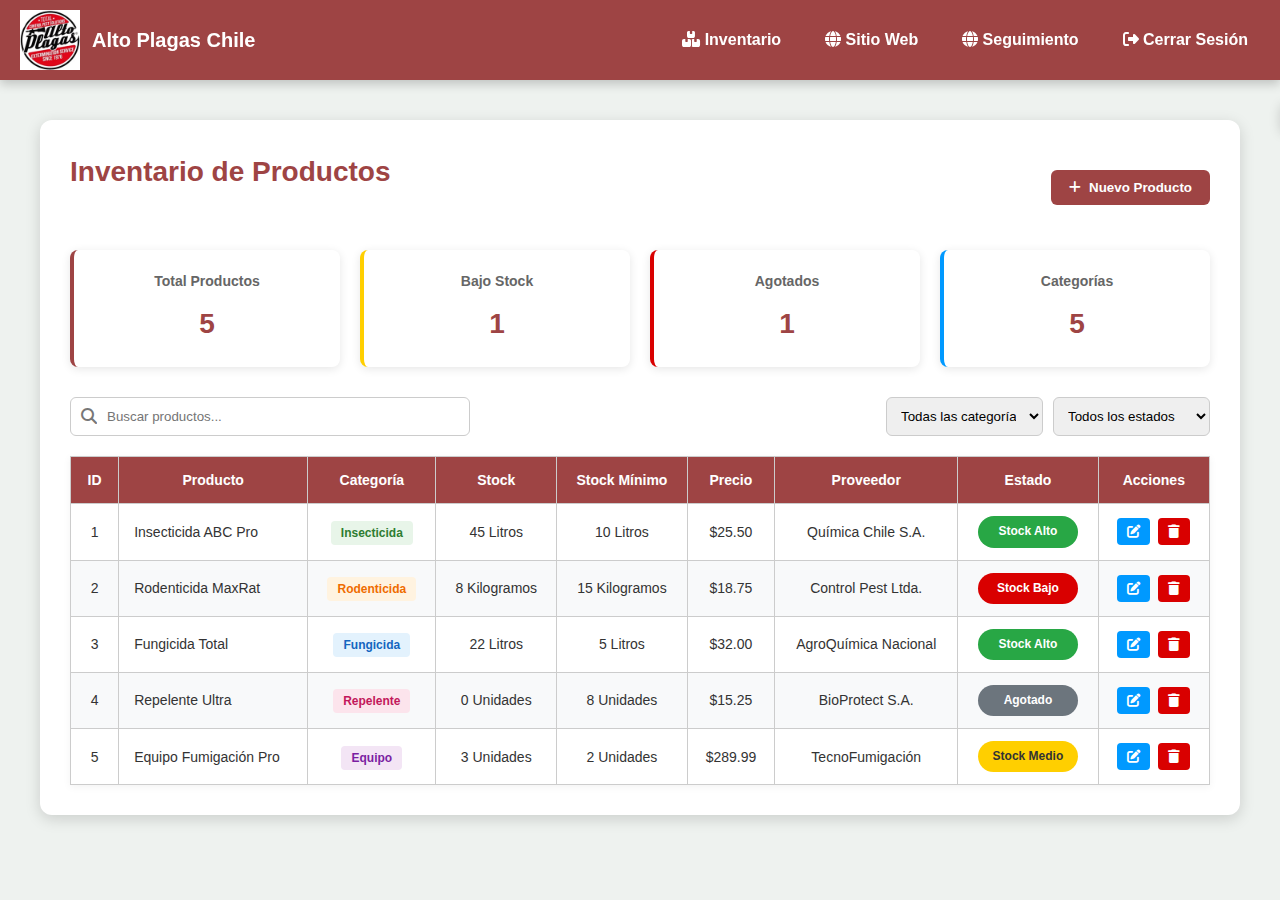
<file: inventario.html>
<!DOCTYPE html>
<html lang="es">
<head>
    <meta charset="UTF-8">
    <meta name="viewport" content="width=device-width, initial-scale=1.0">
    <title>Inventario de Productos - Alto Plagas Chile</title>
    <link rel="icon" type="image/x-icon" href="img/favicon.ico">
    <link rel="stylesheet" href="https://cdnjs.cloudflare.com/ajax/libs/font-awesome/6.4.0/css/all.min.css">
    <style>
        :root {
            --primary-color: #9e4444;
            --primary-dark: #145620;
            --secondary-color: #eef2ef;
            --accent-color: #ffcf00;
            --danger-color: #d90000;
            --warning-color: #ffcf00;
            --info-color: #0099ff;
            --success-color: #28a745;
            --text-color: #333;
            --light-color: #fff;
            --border-color: #ccc;
            --shadow: 0 4px 15px rgba(0,0,0,.15);
        }

        * {
            box-sizing: border-box;
            margin: 0;
            padding: 0;
        }

        body { 
            background: var(--secondary-color); 
            margin: 0; 
            font-family: 'Segoe UI', Tahoma, Geneva, Verdana, sans-serif;
            color: var(--text-color);
            line-height: 1.6;
        }

        /* NAVBAR */
        header {
            background: var(--primary-color);
            color: var(--light-color);
            padding: 10px 20px;
            display: flex;
            justify-content: space-between;
            align-items: center;
            box-shadow: 0 4px 10px rgba(0,0,0,.2);
            position: fixed;
            top: 0; 
            width: 100%;
            z-index: 1000;
        }
        
        .logo {
            display: flex;
            align-items: center;
        }
        
        .logo-img {
            height: 60px;
            margin-right: 12px;
        }
        
        .nav-menu ul {
            list-style: none;
            display: flex;
            gap: 20px;
        }
        
        .nav-menu ul li a {
            text-decoration: none;
            color: var(--light-color);
            font-weight: 600;
            padding: 8px 12px;
            border-radius: 4px;
            transition: background 0.3s;
        }
        
        .nav-menu ul li a:hover {
            background: rgba(255, 255, 255, 0.1);
        }

        /* CONTENIDO */
        .dashboard-container {
            max-width: 1200px; 
            margin: 120px auto 40px; 
            padding: 30px;
            background: var(--light-color); 
            border-radius: 12px;
            box-shadow: var(--shadow);
        }
        
        h2 { 
            color: var(--primary-color); 
            text-align: center; 
            margin-bottom: 30px;
            font-size: 28px;
        }

        .page-header {
            display: flex;
            justify-content: space-between;
            align-items: center;
            margin-bottom: 25px;
            flex-wrap: wrap;
            gap: 15px;
        }

        .controls {
            display: flex;
            justify-content: space-between;
            margin-bottom: 20px;
            flex-wrap: wrap;
            gap: 15px;
        }

        .search-box {
            display: flex;
            align-items: center;
            background: var(--light-color);
            border: 1px solid var(--border-color);
            border-radius: 6px;
            padding: 0 10px;
            flex-grow: 1;
            max-width: 400px;
        }

        .search-box i {
            color: #777;
        }

        .search-box input {
            border: none;
            padding: 10px;
            width: 100%;
            outline: none;
        }

        .filter-box {
            display: flex;
            gap: 10px;
            align-items: center;
        }

        .filter-box select {
            padding: 10px;
            border-radius: 6px;
            border: 1px solid var(--border-color);
        }

        .btn {
            padding: 10px 18px;
            border-radius: 6px; 
            border: none; 
            cursor: pointer;
            font-weight: 600;
            transition: all 0.3s;
            display: inline-flex;
            align-items: center;
            gap: 8px;
        }
        
        .btn-primary {
            background: var(--primary-color); 
            color: var(--light-color);
        }
        
        .btn-primary:hover { 
            background: var(--primary-dark); 
            transform: translateY(-2px);
        }

        .btn-secondary {
            background: #6c757d;
            color: var(--light-color);
        }

        .btn-secondary:hover {
            background: #5a6268;
        }

        .btn-danger {
            background: var(--danger-color);
            color: var(--light-color);
        }

        .btn-danger:hover {
            background: #b30000;
        }

        .btn-warning {
            background: var(--warning-color);
            color: #333;
        }

        .btn-warning:hover {
            background: #e6b800;
        }

        table { 
            width: 100%; 
            border-collapse: collapse; 
            margin-top: 20px;
            box-shadow: 0 2px 8px rgba(0,0,0,0.05);
        }
        
        th, td {
            border: 1px solid var(--border-color); 
            padding: 12px 15px;
            text-align: center; 
            font-size: 14px;
        }
        
        th { 
            background: var(--primary-color); 
            color: var(--light-color);
            font-weight: 600;
            position: sticky;
            top: 0;
        }
        
        tr:nth-child(even) {
            background-color: #f8f9fa;
        }
        
        tr:hover {
            background-color: #e9ecef;
        }

        .estado { 
            padding: 6px 12px; 
            border-radius: 20px; 
            font-weight: bold;
            font-size: 12px;
            display: inline-block;
            min-width: 100px;
        }
        
        .stock-alto { 
            background: var(--success-color); 
            color: var(--light-color);
        }
        
        .stock-medio { 
            background: var(--warning-color); 
            color: #333; 
        }
        
        .stock-bajo { 
            background: var(--danger-color); 
            color: var(--light-color); 
        }
        
        .agotado { 
            background: #6c757d; 
            color: var(--light-color); 
        }

        .categoria {
            padding: 5px 10px;
            border-radius: 4px;
            font-size: 12px;
            font-weight: 600;
        }

        .insecticida { background: #e8f5e9; color: #2e7d32; }
        .rodenticida { background: #fff3e0; color: #ef6c00; }
        .fungicida { background: #e3f2fd; color: #1565c0; }
        .repelente { background: #fce4ec; color: #c2185b; }
        .equipo { background: #f3e5f5; color: #7b1fa2; }

        .actions {
            display: flex;
            justify-content: center;
            gap: 8px;
        }

        .btn-icon {
            padding: 6px 10px;
            border-radius: 4px;
            border: none;
            cursor: pointer;
            color: var(--light-color);
            transition: all 0.2s;
        }

        .btn-icon:hover {
            transform: scale(1.1);
        }

        .edit { 
            background: var(--info-color); 
        }
        
        .delete { 
            background: var(--danger-color); 
        }

        /* TARJETAS DE RESUMEN */
        .summary-cards {
            display: grid;
            grid-template-columns: repeat(auto-fit, minmax(200px, 1fr));
            gap: 20px;
            margin-bottom: 30px;
        }

        .card {
            background: var(--light-color);
            border-radius: 8px;
            padding: 20px;
            box-shadow: 0 2px 10px rgba(0,0,0,0.1);
            text-align: center;
            border-left: 4px solid var(--primary-color);
        }

        .card h3 {
            font-size: 14px;
            color: #666;
            margin-bottom: 10px;
        }

        .card .value {
            font-size: 28px;
            font-weight: bold;
            color: var(--primary-color);
        }

        .card.total { border-left-color: var(--primary-color); }
        .card.bajo-stock { border-left-color: var(--warning-color); }
        .card.agotados { border-left-color: var(--danger-color); }
        .card.categorias { border-left-color: var(--info-color); }

        /* MODAL */
        .modal {
            display: none; 
            position: fixed; 
            top: 0; 
            left: 0;
            width: 100%; 
            height: 100%; 
            background: rgba(0,0,0,.6);
            justify-content: center; 
            align-items: center;
            z-index: 2000;
        }
        
        .modal-content {
            background: var(--light-color); 
            padding: 30px; 
            width: 90%;
            max-width: 600px;
            border-radius: 10px; 
            box-shadow: 0 4px 20px rgba(0,0,0,.3);
            animation: show .3s;
            position: relative;
            max-height: 90vh;
            overflow-y: auto;
        }
        
        @keyframes show { 
            from { 
                transform: translateY(-50px); 
                opacity: 0; 
            } 
        }
        
        .modal-header {
            display: flex;
            justify-content: space-between;
            align-items: center;
            margin-bottom: 20px;
            padding-bottom: 15px;
            border-bottom: 1px solid var(--border-color);
        }
        
        .modal-title {
            color: var(--primary-color);
            font-size: 22px;
            margin: 0;
        }
        
        .close-btn {
            background: none;
            border: none;
            font-size: 24px;
            cursor: pointer;
            color: #777;
            transition: color 0.3s;
        }
        
        .close-btn:hover {
            color: var(--danger-color);
        }
        
        .form-group {
            margin-bottom: 15px;
        }
        
        .form-group label {
            display: block;
            margin-bottom: 5px;
            font-weight: 600;
            color: #555;
        }
        
        input, select, textarea {
            width: 100%; 
            padding: 10px; 
            border-radius: 5px;
            border: 1px solid var(--border-color); 
            font-family: inherit;
            transition: border-color 0.3s;
        }
        
        input:focus, select:focus, textarea:focus {
            border-color: var(--primary-color);
            outline: none;
        }
        
        textarea {
            min-height: 80px;
            resize: vertical;
        }
        
        .form-row {
            display: flex;
            gap: 15px;
        }
        
        .form-row .form-group {
            flex: 1;
        }
        
        .form-actions {
            display: flex;
            justify-content: flex-end;
            gap: 10px;
            margin-top: 20px;
        }

        /* RESPONSIVE */
        @media (max-width: 768px) {
            header {
                flex-direction: column;
                padding: 10px;
            }
            
            .logo {
                margin-bottom: 10px;
            }
            
            .nav-menu ul {
                gap: 10px;
            }
            
            .dashboard-container {
                margin: 150px 15px 20px;
                padding: 20px;
            }
            
            .page-header, .controls {
                flex-direction: column;
            }
            
            .search-box, .filter-box {
                max-width: 100%;
                width: 100%;
            }
            
            .filter-box {
                flex-wrap: wrap;
            }
            
            table {
                display: block;
                overflow-x: auto;
            }
            
            th, td {
                padding: 8px 10px;
            }
            
            .form-row {
                flex-direction: column;
                gap: 0;
            }
        }

        /* NOTIFICACIONES */
        .notification {
            position: fixed;
            top: 100px;
            right: 20px;
            padding: 15px 20px;
            border-radius: 6px;
            color: var(--light-color);
            font-weight: 600;
            z-index: 3000;
            box-shadow: 0 4px 12px rgba(0,0,0,0.15);
            transform: translateX(150%);
            transition: transform 0.3s;
        }
        
        .notification.show {
            transform: translateX(0);
        }
        
        .notification.success {
            background: var(--success-color);
        }
        
        .notification.error {
            background: var(--danger-color);
        }
        
        .notification.info {
            background: var(--info-color);
        }
    </style>
</head>
<body>

<header>
    <div class="logo">
        <img src="img/logo.png" class="logo-img" alt="Logo Alto Plagas Chile">
        <h1 style="font-size: 20px;">Alto Plagas Chile</h1>
    </div>
    <nav class="nav-menu">
        <ul>
            <li><a href="#"><i class="fas fa-boxes"></i> Inventario</a></li>
            <li><a href="index.html"><i class="fas fa-globe"></i> Sitio Web</a></li>
            <li><a href="seguimiento.html"><i class="fas fa-globe"></i> Seguimiento</a></li>
            <li><a href="login.html"><i class="fas fa-sign-out-alt"></i> Cerrar Sesión</a></li>
        </ul>
    </nav>
</header>

<section class="dashboard-container">
    <div class="page-header">
        <h2>Inventario de Productos</h2>
        <button class="btn btn-primary" onclick="openModal()">
            <i class="fas fa-plus"></i> Nuevo Producto
        </button>
    </div>

    <!-- Tarjetas de resumen -->
    <div class="summary-cards">
        <div class="card total">
            <h3>Total Productos</h3>
            <div class="value" id="totalProductos">0</div>
        </div>
        <div class="card bajo-stock">
            <h3>Bajo Stock</h3>
            <div class="value" id="bajoStock">0</div>
        </div>
        <div class="card agotados">
            <h3>Agotados</h3>
            <div class="value" id="agotados">0</div>
        </div>
        <div class="card categorias">
            <h3>Categorías</h3>
            <div class="value" id="totalCategorias">0</div>
        </div>
    </div>

    <div class="controls">
        <div class="search-box">
            <i class="fas fa-search"></i>
            <input type="text" id="searchInput" placeholder="Buscar productos...">
        </div>
        <div class="filter-box">
            <select id="filterCategoria">
                <option value="">Todas las categorías</option>
                <option value="Insecticida">Insecticida</option>
                <option value="Rodenticida">Rodenticida</option>
                <option value="Fungicida">Fungicida</option>
                <option value="Repelente">Repelente</option>
                <option value="Equipo">Equipo</option>
            </select>
            <select id="filterStock">
                <option value="">Todos los estados</option>
                <option value="stock-alto">Stock Alto</option>
                <option value="stock-medio">Stock Medio</option>
                <option value="stock-bajo">Stock Bajo</option>
                <option value="agotado">Agotado</option>
            </select>
        </div>
    </div>

    <table>
        <thead>
        <tr>
            <th>ID</th>
            <th>Producto</th>
            <th>Categoría</th>
            <th>Stock</th>
            <th>Stock Mínimo</th>
            <th>Precio</th>
            <th>Proveedor</th>
            <th>Estado</th>
            <th>Acciones</th>
        </tr>
        </thead>
        <tbody id="tablaBody"></tbody>
    </table>
</section>

<!-- MODAL CRUD -->
<div class="modal" id="modalForm" onclick="closeModalOnOutsideClick(event)">
    <div class="modal-content" onclick="event.stopPropagation()">
        <div class="modal-header">
            <h3 class="modal-title" id="modalTitle">Nuevo Producto</h3>
            <button class="close-btn" onclick="closeModal()">&times;</button>
        </div>
        
        <input type="hidden" id="editId">
        
        <div class="form-group">
            <label for="nombre">Nombre del Producto</label>
            <input type="text" id="nombre" placeholder="Nombre del producto" required>
        </div>
        
        <div class="form-row">
            <div class="form-group">
                <label for="categoria">Categoría</label>
                <select id="categoria" required>
                    <option value="">Seleccione una categoría</option>
                    <option value="Insecticida">Insecticida</option>
                    <option value="Rodenticida">Rodenticida</option>
                    <option value="Fungicida">Fungicida</option>
                    <option value="Repelente">Repelente</option>
                    <option value="Equipo">Equipo</option>
                </select>
            </div>
            
            <div class="form-group">
                <label for="proveedor">Proveedor</label>
                <input type="text" id="proveedor" placeholder="Nombre del proveedor" required>
            </div>
        </div>
        
        <div class="form-row">
            <div class="form-group">
                <label for="stock">Stock Actual</label>
                <input type="number" id="stock" min="0" placeholder="Cantidad en stock" required>
            </div>
            
            <div class="form-group">
                <label for="stockMinimo">Stock Mínimo</label>
                <input type="number" id="stockMinimo" min="0" placeholder="Stock mínimo requerido" required>
            </div>
        </div>
        
        <div class="form-row">
            <div class="form-group">
                <label for="precio">Precio Unitario ($)</label>
                <input type="number" id="precio" min="0" step="0.01" placeholder="Precio por unidad" required>
            </div>
            
            <div class="form-group">
                <label for="unidad">Unidad de Medida</label>
                <select id="unidad" required>
                    <option value="">Seleccione unidad</option>
                    <option value="Litros">Litros</option>
                    <option value="Kilogramos">Kilogramos</option>
                    <option value="Unidades">Unidades</option>
                    <option value="Cajas">Cajas</option>
                    <option value="Paquetes">Paquetes</option>
                </select>
            </div>
        </div>
        
        <div class="form-group">
            <label for="descripcion">Descripción</label>
            <textarea id="descripcion" placeholder="Descripción del producto"></textarea>
        </div>

        <div class="form-actions">
            <button class="btn btn-secondary" onclick="closeModal()">Cancelar</button>
            <button class="btn btn-primary" onclick="guardar()">Guardar Producto</button>
        </div>
    </div>
</div>

<!-- NOTIFICACIONES -->
<div class="notification" id="notification"></div>

<script>
// Variables globales
let productos = JSON.parse(localStorage.getItem("productos")) || [
    {
        id: 1,
        nombre: "Insecticida ABC Pro", 
        categoria: "Insecticida", 
        stock: 45,
        stockMinimo: 10,
        precio: 25.50,
        proveedor: "Química Chile S.A.",
        unidad: "Litros",
        descripcion: "Insecticida de amplio espectro para control de insectos voladores y rastreros."
    },
    {
        id: 2,
        nombre: "Rodenticida MaxRat", 
        categoria: "Rodenticida", 
        stock: 8,
        stockMinimo: 15,
        precio: 18.75,
        proveedor: "Control Pest Ltda.",
        unidad: "Kilogramos",
        descripcion: "Cebo rodenticida anticoagulante para control de ratas y ratones."
    },
    {
        id: 3,
        nombre: "Fungicida Total", 
        categoria: "Fungicida", 
        stock: 22,
        stockMinimo: 5,
        precio: 32.00,
        proveedor: "AgroQuímica Nacional",
        unidad: "Litros",
        descripcion: "Fungicida sistémico para control de hongos en áreas húmedas."
    },
    {
        id: 4,
        nombre: "Repelente Ultra", 
        categoria: "Repelente", 
        stock: 0,
        stockMinimo: 8,
        precio: 15.25,
        proveedor: "BioProtect S.A.",
        unidad: "Unidades",
        descripcion: "Repelente natural para insectos, ideal para uso en interiores."
    },
    {
        id: 5,
        nombre: "Equipo Fumigación Pro", 
        categoria: "Equipo", 
        stock: 3,
        stockMinimo: 2,
        precio: 289.99,
        proveedor: "TecnoFumigación",
        unidad: "Unidades",
        descripcion: "Equipo de fumigación profesional con capacidad de 20 litros."
    }
];

let nextId = productos.length > 0 ? Math.max(...productos.map(p => p.id)) + 1 : 1;

// Inicialización
document.addEventListener('DOMContentLoaded', function() {
    renderTable();
    updateSummaryCards();
    
    // Configurar búsqueda
    document.getElementById('searchInput').addEventListener('input', function() {
        filterTable(this.value);
    });
    
    // Configurar filtros
    document.getElementById('filterCategoria').addEventListener('change', filterTable);
    document.getElementById('filterStock').addEventListener('change', filterTable);
    
    // Cerrar modal con tecla Escape
    document.addEventListener('keydown', function(event) {
        if (event.key === 'Escape') {
            closeModal();
        }
    });
});

// Funciones principales
function renderTable(productosFiltrados = null) {
    const tabla = document.getElementById("tablaBody");
    const data = productosFiltrados || productos;
    
    tabla.innerHTML = "";
    
    if (data.length === 0) {
        tabla.innerHTML = `<tr><td colspan="9" style="text-align: center; padding: 20px;">No se encontraron productos</td></tr>`;
        return;
    }
    
    data.forEach((p, i) => {
        // Determinar estado del stock
        let estadoClass, estadoTexto;
        if (p.stock === 0) {
            estadoClass = "agotado";
            estadoTexto = "Agotado";
        } else if (p.stock <= p.stockMinimo) {
            estadoClass = "stock-bajo";
            estadoTexto = "Stock Bajo";
        } else if (p.stock <= p.stockMinimo * 2) {
            estadoClass = "stock-medio";
            estadoTexto = "Stock Medio";
        } else {
            estadoClass = "stock-alto";
            estadoTexto = "Stock Alto";
        }
        
        tabla.innerHTML += `
        <tr>
            <td>${p.id}</td>
            <td style="text-align: left;">${p.nombre}</td>
            <td><span class="categoria ${p.categoria.toLowerCase()}">${p.categoria}</span></td>
            <td>${p.stock} ${p.unidad}</td>
            <td>${p.stockMinimo} ${p.unidad}</td>
            <td>$${p.precio.toFixed(2)}</td>
            <td>${p.proveedor}</td>
            <td><span class="estado ${estadoClass}">${estadoTexto}</span></td>
            <td>
                <div class="actions">
                    <button class="btn-icon edit" onclick="edit(${p.id})" title="Editar">
                        <i class="fas fa-edit"></i>
                    </button>
                    <button class="btn-icon delete" onclick="del(${p.id})" title="Eliminar">
                        <i class="fas fa-trash"></i>
                    </button>
                </div>
            </td>
        </tr>`;
    });
}

function filterTable() {
    const searchTerm = document.getElementById('searchInput').value.toLowerCase();
    const categoriaFilter = document.getElementById('filterCategoria').value;
    const stockFilter = document.getElementById('filterStock').value;
    
    const filtered = productos.filter(p => {
        // Filtro por búsqueda
        const matchesSearch = !searchTerm || 
            p.nombre.toLowerCase().includes(searchTerm) ||
            p.proveedor.toLowerCase().includes(searchTerm) ||
            p.descripcion.toLowerCase().includes(searchTerm);
        
        // Filtro por categoría
        const matchesCategoria = !categoriaFilter || p.categoria === categoriaFilter;
        
        // Filtro por estado de stock
        let matchesStock = true;
        if (stockFilter) {
            if (stockFilter === "agotado") {
                matchesStock = p.stock === 0;
            } else if (stockFilter === "stock-bajo") {
                matchesStock = p.stock > 0 && p.stock <= p.stockMinimo;
            } else if (stockFilter === "stock-medio") {
                matchesStock = p.stock > p.stockMinimo && p.stock <= p.stockMinimo * 2;
            } else if (stockFilter === "stock-alto") {
                matchesStock = p.stock > p.stockMinimo * 2;
            }
        }
        
        return matchesSearch && matchesCategoria && matchesStock;
    });
    
    renderTable(filtered);
}

function updateSummaryCards() {
    const totalProductos = productos.length;
    const bajoStock = productos.filter(p => p.stock > 0 && p.stock <= p.stockMinimo).length;
    const agotados = productos.filter(p => p.stock === 0).length;
    const categorias = [...new Set(productos.map(p => p.categoria))].length;
    
    document.getElementById('totalProductos').textContent = totalProductos;
    document.getElementById('bajoStock').textContent = bajoStock;
    document.getElementById('agotados').textContent = agotados;
    document.getElementById('totalCategorias').textContent = categorias;
}

function openModal(edit = false) {
    document.getElementById("modalForm").style.display = "flex";
    document.getElementById("modalTitle").innerText = edit ? "Editar Producto" : "Nuevo Producto";
}

function closeModal() {
    document.getElementById("modalForm").style.display = "none";
    resetForm();
}

function closeModalOnOutsideClick(event) {
    if (event.target === document.getElementById("modalForm")) {
        closeModal();
    }
}

function resetForm() {
    document.getElementById("editId").value = "";
    document.getElementById("nombre").value = "";
    document.getElementById("categoria").value = "";
    document.getElementById("proveedor").value = "";
    document.getElementById("stock").value = "";
    document.getElementById("stockMinimo").value = "";
    document.getElementById("precio").value = "";
    document.getElementById("unidad").value = "";
    document.getElementById("descripcion").value = "";
}

function guardar() {
    const id = document.getElementById("editId").value;
    const data = {
        id: id ? parseInt(id) : nextId++,
        nombre: document.getElementById("nombre").value.trim(),
        categoria: document.getElementById("categoria").value,
        proveedor: document.getElementById("proveedor").value.trim(),
        stock: parseInt(document.getElementById("stock").value),
        stockMinimo: parseInt(document.getElementById("stockMinimo").value),
        precio: parseFloat(document.getElementById("precio").value),
        unidad: document.getElementById("unidad").value,
        descripcion: document.getElementById("descripcion").value.trim()
    };

    // Validaciones básicas
    if (!data.nombre || !data.categoria || !data.proveedor || isNaN(data.stock) || 
        isNaN(data.stockMinimo) || isNaN(data.precio) || !data.unidad) {
        showNotification('Por favor, complete todos los campos obligatorios', 'error');
        return;
    }

    if (data.stock < 0 || data.stockMinimo < 0 || data.precio < 0) {
        showNotification('Los valores numéricos no pueden ser negativos', 'error');
        return;
    }

    if (id) {
        // Editar producto existente
        const index = productos.findIndex(p => p.id === parseInt(id));
        if (index !== -1) {
            productos[index] = data;
            showNotification('Producto actualizado correctamente', 'success');
        }
    } else {
        // Nuevo producto
        productos.push(data);
        showNotification('Producto creado correctamente', 'success');
    }

    localStorage.setItem("productos", JSON.stringify(productos));
    renderTable();
    updateSummaryCards();
    closeModal();
}

function edit(id) {
    const producto = productos.find(p => p.id === id);
    if (!producto) return;
    
    document.getElementById("editId").value = producto.id;
    document.getElementById("nombre").value = producto.nombre;
    document.getElementById("categoria").value = producto.categoria;
    document.getElementById("proveedor").value = producto.proveedor;
    document.getElementById("stock").value = producto.stock;
    document.getElementById("stockMinimo").value = producto.stockMinimo;
    document.getElementById("precio").value = producto.precio;
    document.getElementById("unidad").value = producto.unidad;
    document.getElementById("descripcion").value = producto.descripcion || "";
    
    openModal(true);
}

function del(id) {
    if (confirm("¿Está seguro de que desea eliminar este producto?")) {
        productos = productos.filter(p => p.id !== id);
        localStorage.setItem("productos", JSON.stringify(productos));
        renderTable();
        updateSummaryCards();
        showNotification('Producto eliminado correctamente', 'success');
    }
}

// Funciones auxiliares
function showNotification(message, type = 'info') {
    const notification = document.getElementById('notification');
    notification.textContent = message;
    notification.className = `notification ${type} show`;
    
    setTimeout(() => {
        notification.classList.remove('show');
    }, 3000);
}
</script>

</body>
</html>
</file>
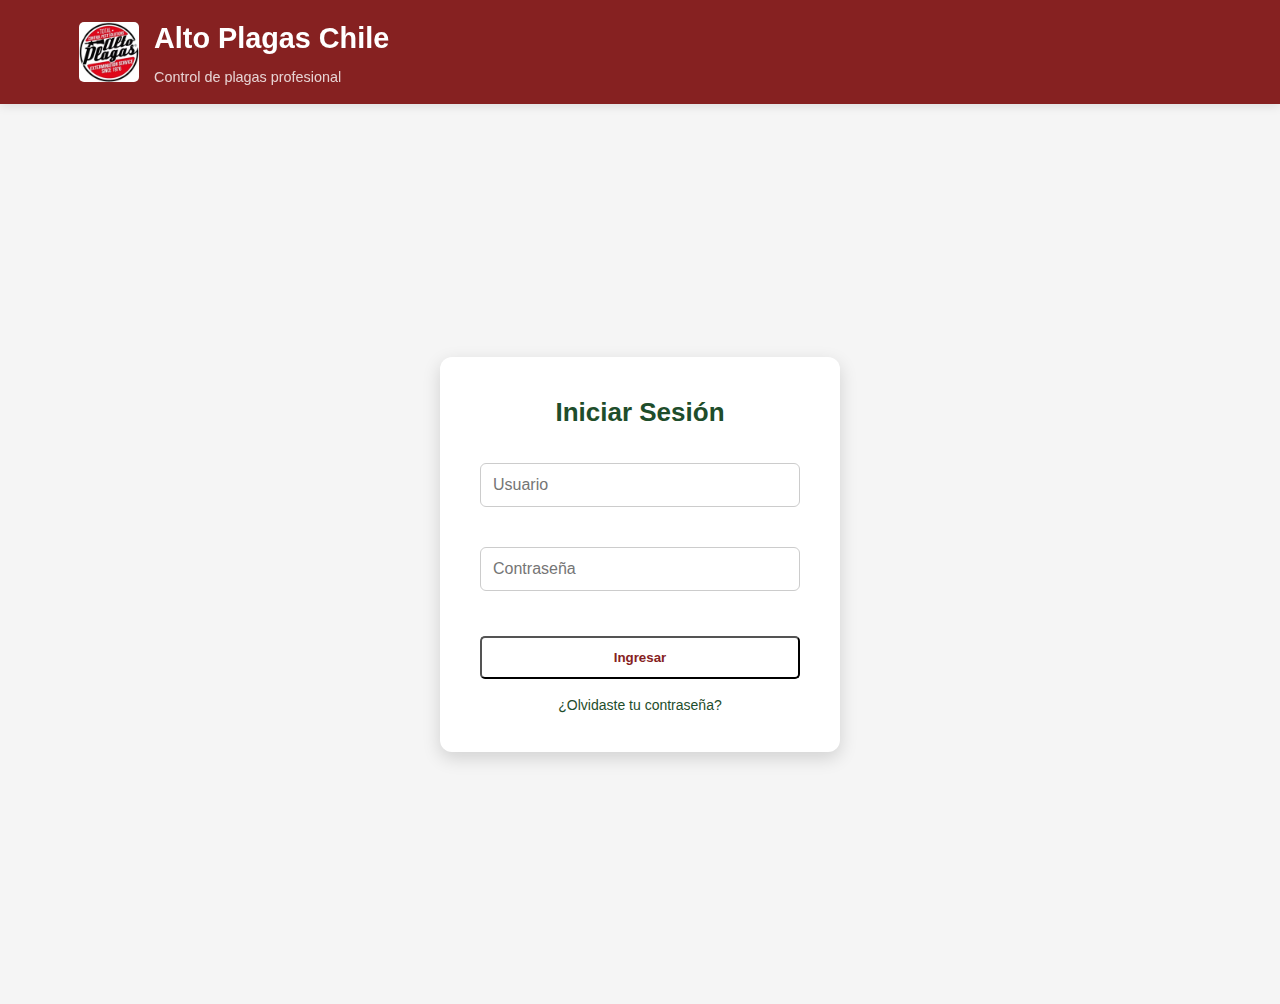
<file: login.html>
<!DOCTYPE html>
<html lang="es">
<head>
    <meta charset="UTF-8">
    <meta name="viewport" content="width=device-width, initial-scale=1.0">
    <title>Login - Alto Plagas Chile</title>
    <link rel="icon" type="image/x-icon" href="img/favicon.ico">
    <link rel="stylesheet" href="css/styles.css">
    <style>
        .login-container {
            display: flex;
            justify-content: center;
            align-items: center;
            min-height: 100vh;
            background: #f5f5f5;
            padding-top: 80px;
        }
        .login-box {
            background: #ffffff;
            padding: 35px 40px;
            width: 400px;
            border-radius: 12px;
            box-shadow: 0 6px 18px rgba(0,0,0,0.15);
            text-align: center;
        }
        .login-box h2 {
            margin-bottom: 20px;
            font-size: 26px;
            color: #1e4d2b;
        }
        .form-group input {
            width: 100%;
            padding: 12px;
            border: 1px solid #ccc;
            margin: 10px 0;
            border-radius: 6px;
            font-size: 16px;
        }
        .btn-primary {
            width: 100%;
            margin-top: 15px;
        }
        .login-extra {
            margin-top: 15px;
            font-size: 14px;
        }
        .login-extra a {
            text-decoration: none;
            color: #1e4d2b;
        }
        .login-extra a:hover {
            text-decoration: underline;
        }
    </style>
</head>
<body>

    <header>
        <div class="container header-container">
            <div class="logo">
                <img src="img/logo.png" alt="Alto Plagas Chile" class="logo-img">
                <div class="logo-text">
                    <h1>Alto Plagas Chile</h1>
                    <p>Control de plagas profesional</p>
                </div>
            </div>
        </div>
    </header>

    <section class="login-container">
        <div class="login-box">
            <h2>Iniciar Sesión</h2>

            <form id="loginForm">
                <div class="form-group">
                    <input type="text" id="username" placeholder="Usuario" required>
                </div>
                <div class="form-group">
                    <input type="password" id="password" placeholder="Contraseña" required>
                </div>
                <button class="btn-primary" type="submit">Ingresar</button>
            </form>

            <div class="login-extra">
                <a href="#">¿Olvidaste tu contraseña?</a>
            </div>
        </div>
    </section>

    <script>
        document.getElementById("loginForm").addEventListener("submit", function(event){
            event.preventDefault();
            window.location.href = "usuario1.html";
        });
    </script>
</body>
</html>
</file>
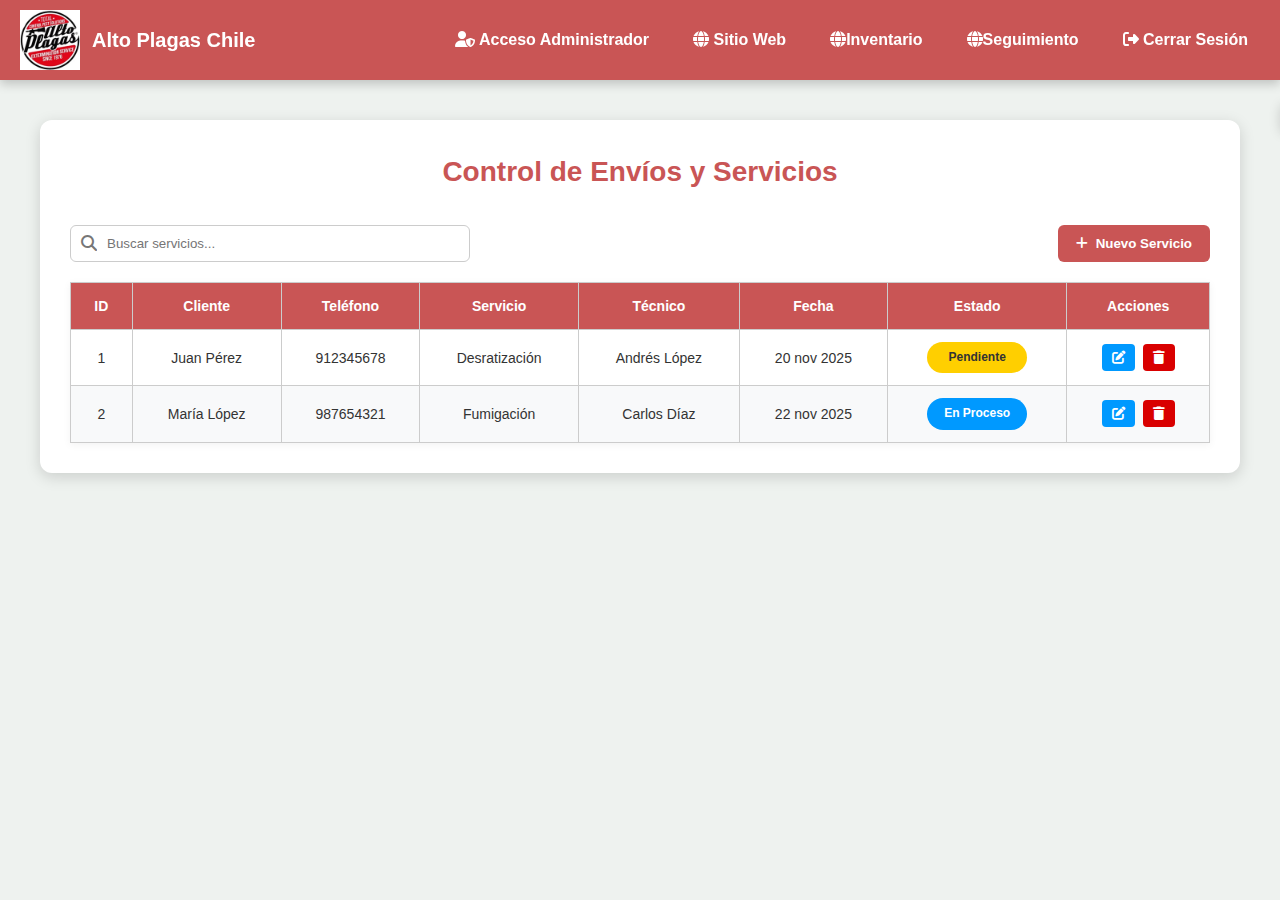
<file: usuario1.html>
<!DOCTYPE html>
<html lang="es">
<head>
    <meta charset="UTF-8">
    <meta name="viewport" content="width=device-width, initial-scale=1.0">
    <title>Panel de Envíos y Servicios - Alto Plagas Chile</title>
    <link rel="icon" type="image/x-icon" href="img/favicon.ico">
    <link rel="stylesheet" href="https://cdnjs.cloudflare.com/ajax/libs/font-awesome/6.4.0/css/all.min.css">

    <style>
        :root {
            --primary-color: #c95555;
            --primary-dark: #145620;
            --secondary-color: #eef2ef;
            --accent-color: #ffcf00;
            --danger-color: #d90000;
            --warning-color: #ffcf00;
            --info-color: #0099ff;
            --success-color: #28a745;
            --text-color: #333;
            --light-color: #fff;
            --border-color: #ccc;
            --shadow: 0 4px 15px rgba(0,0,0,.15);
        }

        * {
            box-sizing: border-box;
            margin: 0;
            padding: 0;
        }

        body { 
            background: var(--secondary-color); 
            margin: 0; 
            font-family: 'Segoe UI', Tahoma, Geneva, Verdana, sans-serif;
            color: var(--text-color);
            line-height: 1.6;
        }

        /* NAVBAR */
        header {
            background: var(--primary-color);
            color: var(--light-color);
            padding: 10px 20px;
            display: flex;
            justify-content: space-between;
            align-items: center;
            box-shadow: 0 4px 10px rgba(0,0,0,.2);
            position: fixed;
            top: 0; 
            width: 100%;
            z-index: 1000;
        }
        
        .logo {
            display: flex;
            align-items: center;
        }
        
        .logo-img {
            height: 60px;
            margin-right: 12px;
        }
        
        .nav-menu ul {
            list-style: none;
            display: flex;
            gap: 20px;
        }
        
        .nav-menu ul li a {
            text-decoration: none;
            color: var(--light-color);
            font-weight: 600;
            padding: 8px 12px;
            border-radius: 4px;
            transition: background 0.3s;
        }
        
        .nav-menu ul li a:hover {
            background: rgba(255, 255, 255, 0.1);
        }

        /* CONTENIDO */
        .dashboard-container {
            max-width: 1200px; 
            margin: 120px auto 40px; 
            padding: 30px;
            background: var(--light-color); 
            border-radius: 12px;
            box-shadow: var(--shadow);
        }
        
        h2 { 
            color: var(--primary-color); 
            text-align: center; 
            margin-bottom: 30px;
            font-size: 28px;
        }

        .controls {
            display: flex;
            justify-content: space-between;
            margin-bottom: 20px;
            flex-wrap: wrap;
            gap: 15px;
        }

        .search-box {
            display: flex;
            align-items: center;
            background: var(--light-color);
            border: 1px solid var(--border-color);
            border-radius: 6px;
            padding: 0 10px;
            flex-grow: 1;
            max-width: 400px;
        }

        .search-box i {
            color: #777;
        }

        .search-box input {
            border: none;
            padding: 10px;
            width: 100%;
            outline: none;
        }

        .btn {
            padding: 10px 18px;
            border-radius: 6px; 
            border: none; 
            cursor: pointer;
            font-weight: 600;
            transition: all 0.3s;
            display: inline-flex;
            align-items: center;
            gap: 8px;
        }
        
        .btn-primary {
            background: var(--primary-color); 
            color: var(--light-color);
        }
        
        .btn-primary:hover { 
            background: var(--primary-dark); 
            transform: translateY(-2px);
        }

        .btn-secondary {
            background: #6c757d;
            color: var(--light-color);
        }

        .btn-secondary:hover {
            background: #5a6268;
        }

        .btn-danger {
            background: var(--danger-color);
            color: var(--light-color);
        }

        .btn-danger:hover {
            background: #b30000;
        }

        table { 
            width: 100%; 
            border-collapse: collapse; 
            margin-top: 20px;
            box-shadow: 0 2px 8px rgba(0,0,0,0.05);
        }
        
        th, td {
            border: 1px solid var(--border-color); 
            padding: 12px 15px;
            text-align: center; 
            font-size: 14px;
        }
        
        th { 
            background: var(--primary-color); 
            color: var(--light-color);
            font-weight: 600;
            position: sticky;
            top: 0;
        }
        
        tr:nth-child(even) {
            background-color: #f8f9fa;
        }
        
        tr:hover {
            background-color: #e9ecef;
        }

        .estado { 
            padding: 6px 12px; 
            border-radius: 20px; 
            font-weight: bold;
            font-size: 12px;
            display: inline-block;
            min-width: 100px;
        }
        
        .pendiente { 
            background: var(--warning-color); 
            color: #333;
        }
        
        .enproceso { 
            background: var(--info-color); 
            color: var(--light-color); 
        }
        
        .completado { 
            background: var(--success-color); 
            color: var(--light-color); 
        }
        
        .cancelado { 
            background: var(--danger-color); 
            color: var(--light-color); 
        }

        .actions {
            display: flex;
            justify-content: center;
            gap: 8px;
        }

        .btn-icon {
            padding: 6px 10px;
            border-radius: 4px;
            border: none;
            cursor: pointer;
            color: var(--light-color);
            transition: all 0.2s;
        }

        .btn-icon:hover {
            transform: scale(1.1);
        }

        .edit { 
            background: var(--info-color); 
        }
        
        .delete { 
            background: var(--danger-color); 
        }

        /* MODAL */
        .modal {
            display: none; 
            position: fixed; 
            top: 0; 
            left: 0;
            width: 100%; 
            height: 100%; 
            background: rgba(0,0,0,.6);
            justify-content: center; 
            align-items: center;
            z-index: 2000;
        }
        
        .modal-content {
            background: var(--light-color); 
            padding: 30px; 
            width: 90%;
            max-width: 500px;
            border-radius: 10px; 
            box-shadow: 0 4px 20px rgba(0,0,0,.3);
            animation: show .3s;
            position: relative;
        }
        
        @keyframes show { 
            from { 
                transform: translateY(-50px); 
                opacity: 0; 
            } 
        }
        
        .modal-header {
            display: flex;
            justify-content: space-between;
            align-items: center;
            margin-bottom: 20px;
            padding-bottom: 15px;
            border-bottom: 1px solid var(--border-color);
        }
        
        .modal-title {
            color: var(--primary-color);
            font-size: 22px;
            margin: 0;
        }
        
        .close-btn {
            background: none;
            border: none;
            font-size: 24px;
            cursor: pointer;
            color: #777;
            transition: color 0.3s;
        }
        
        .close-btn:hover {
            color: var(--danger-color);
        }
        
        .form-group {
            margin-bottom: 15px;
        }
        
        .form-group label {
            display: block;
            margin-bottom: 5px;
            font-weight: 600;
            color: #555;
        }
        
        input, select, textarea {
            width: 100%; 
            padding: 10px; 
            border-radius: 5px;
            border: 1px solid var(--border-color); 
            font-family: inherit;
            transition: border-color 0.3s;
        }
        
        input:focus, select:focus, textarea:focus {
            border-color: var(--primary-color);
            outline: none;
        }
        
        textarea {
            min-height: 80px;
            resize: vertical;
        }
        
        .form-actions {
            display: flex;
            justify-content: flex-end;
            gap: 10px;
            margin-top: 20px;
        }

        /* RESPONSIVE */
        @media (max-width: 768px) {
            header {
                flex-direction: column;
                padding: 10px;
            }
            
            .logo {
                margin-bottom: 10px;
            }
            
            .nav-menu ul {
                gap: 10px;
            }
            
            .dashboard-container {
                margin: 150px 15px 20px;
                padding: 20px;
            }
            
            .controls {
                flex-direction: column;
            }
            
            .search-box {
                max-width: 100%;
            }
            
            table {
                display: block;
                overflow-x: auto;
            }
            
            th, td {
                padding: 8px 10px;
            }
        }

        /* NOTIFICACIONES */
        .notification {
            position: fixed;
            top: 100px;
            right: 20px;
            padding: 15px 20px;
            border-radius: 6px;
            color: var(--light-color);
            font-weight: 600;
            z-index: 3000;
            box-shadow: 0 4px 12px rgba(0,0,0,0.15);
            transform: translateX(150%);
            transition: transform 0.3s;
        }
        
        .notification.show {
            transform: translateX(0);
        }
        
        .notification.success {
            background: var(--success-color);
        }
        
        .notification.error {
            background: var(--danger-color);
        }
        
        .notification.info {
            background: var(--info-color);
        }
    </style>
</head>
<body>

<header>
    <div class="logo">
        <img src="img/logo.png" class="logo-img" alt="Logo Alto Plagas Chile">
        <h1 style="font-size: 20px;">Alto Plagas Chile</h1>
    </div>
    <nav class="nav-menu">
        <ul>
            <li><a href="#"><i class="fas fa-user-shield"></i> Acceso Administrador</a></li>
            <li><a href="index.html"><i class="fas fa-globe"></i> Sitio Web</a></li>
            <li><a href="inventario.html"><i class="fas fa-globe"></i>Inventario</a></li>
            <li><a href="seguimiento.html"><i class="fas fa-globe"></i>Seguimiento</a></li>
            <li><a href="login.html"><i class="fas fa-sign-out-alt"></i> Cerrar Sesión</a></li>
        </ul>
    </nav>
</header>

<section class="dashboard-container">
    <h2>Control de Envíos y Servicios</h2>

    <div class="controls">
        <div class="search-box">
            <i class="fas fa-search"></i>
            <input type="text" id="searchInput" placeholder="Buscar servicios...">
        </div>
        <button class="btn btn-primary" onclick="openModal()">
            <i class="fas fa-plus"></i> Nuevo Servicio
        </button>
    </div>

    <table>
        <thead>
        <tr>
            <th>ID</th>
            <th>Cliente</th>
            <th>Teléfono</th>
            <th>Servicio</th>
            <th>Técnico</th>
            <th>Fecha</th>
            <th>Estado</th>
            <th>Acciones</th>
        </tr>
        </thead>
        <tbody id="tablaBody"></tbody>
    </table>
</section>

<!-- MODAL CRUD -->
<div class="modal" id="modalForm" onclick="closeModalOnOutsideClick(event)">
    <div class="modal-content" onclick="event.stopPropagation()">
        <div class="modal-header">
            <h3 class="modal-title" id="modalTitle">Nuevo Servicio</h3>
            <button class="close-btn" onclick="closeModal()">&times;</button>
        </div>
        
        <input type="hidden" id="editId">
        
        <div class="form-group">
            <label for="cliente">Cliente</label>
            <input type="text" id="cliente" placeholder="Nombre del cliente" required>
        </div>
        
        <div class="form-group">
            <label for="telefono">Teléfono</label>
            <input type="text" id="telefono" placeholder="Número de teléfono" required>
        </div>
        
        <div class="form-group">
            <label for="servicio">Servicio</label>
            <select id="servicio" required>
                <option value="">Seleccione un servicio</option>
                <option value="Desratización">Desratización</option>
                <option value="Fumigación">Fumigación</option>
                <option value="Control de Plagas">Control de Plagas</option>
                <option value="Desinfección">Desinfección</option>
                <option value="Otro">Otro</option>
            </select>
        </div>
        
        <div class="form-group">
            <label for="tecnico">Técnico Asignado</label>
            <select id="tecnico" required>
                <option value="">Seleccione un técnico</option>
                <option value="Andrés López">Andrés López</option>
                <option value="Carlos Díaz">Carlos Díaz</option>
                <option value="María González">María González</option>
                <option value="Roberto Silva">Roberto Silva</option>
            </select>
        </div>
        
        <div class="form-group">
            <label for="direccion">Dirección</label>
            <textarea id="direccion" placeholder="Dirección completa" required></textarea>
        </div>
        
        <div class="form-group">
            <label for="fecha">Fecha del Servicio</label>
            <input type="date" id="fecha" required>
        </div>

        <div class="form-group">
            <label for="estado">Estado</label>
            <select id="estado" required>
                <option value="Pendiente">Pendiente</option>
                <option value="En Proceso">En Proceso</option>
                <option value="Completado">Completado</option>
                <option value="Cancelado">Cancelado</option>
            </select>
        </div>
        
        <div class="form-group">
            <label for="notas">Notas Adicionales</label>
            <textarea id="notas" placeholder="Información adicional del servicio"></textarea>
        </div>

        <div class="form-actions">
            <button class="btn btn-secondary" onclick="closeModal()">Cancelar</button>
            <button class="btn btn-primary" onclick="guardar()">Guardar Servicio</button>
        </div>
    </div>
</div>

<!-- NOTIFICACIONES -->
<div class="notification" id="notification"></div>

<script>
// Variables globales
let servicios = JSON.parse(localStorage.getItem("servicios")) || [
    {
        id: 1,
        cliente: "Juan Pérez", 
        telefono: "912345678", 
        servicio: "Desratización", 
        tecnico: "Andrés López", 
        direccion: "Av. Las Flores 223, Santiago", 
        fecha: "2025-11-20", 
        estado: "Pendiente",
        notas: "Cliente solicita servicio en horario de tarde"
    },
    {
        id: 2,
        cliente: "María López", 
        telefono: "987654321", 
        servicio: "Fumigación", 
        tecnico: "Carlos Díaz", 
        direccion: "Calle Norte 447, Providencia", 
        fecha: "2025-11-22", 
        estado: "En Proceso",
        notas: "Segunda visita de control"
    }
];

let nextId = servicios.length > 0 ? Math.max(...servicios.map(s => s.id)) + 1 : 1;

// Inicialización
document.addEventListener('DOMContentLoaded', function() {
    renderTable();
    
    // Configurar búsqueda
    document.getElementById('searchInput').addEventListener('input', function() {
        filterTable(this.value);
    });
    
    // Configurar fecha mínima para el campo de fecha
    const today = new Date().toISOString().split('T')[0];
    document.getElementById('fecha').min = today;
    
    // Cerrar modal con tecla Escape
    document.addEventListener('keydown', function(event) {
        if (event.key === 'Escape') {
            closeModal();
        }
    });
});

// Funciones principales
function renderTable(serviciosFiltrados = null) {
    const tabla = document.getElementById("tablaBody");
    const data = serviciosFiltrados || servicios;
    
    tabla.innerHTML = "";
    
    if (data.length === 0) {
        tabla.innerHTML = `<tr><td colspan="8" style="text-align: center; padding: 20px;">No se encontraron servicios</td></tr>`;
        return;
    }
    
    data.forEach((s, i) => {
        const estadoClass = s.estado.toLowerCase().replace(' ', '');
        tabla.innerHTML += `
        <tr>
            <td>${s.id}</td>
            <td>${s.cliente}</td>
            <td>${s.telefono}</td>
            <td>${s.servicio}</td>
            <td>${s.tecnico}</td>
            <td>${formatDate(s.fecha)}</td>
            <td><span class="estado ${estadoClass}">${s.estado}</span></td>
            <td>
                <div class="actions">
                    <button class="btn-icon edit" onclick="edit(${s.id})" title="Editar">
                        <i class="fas fa-edit"></i>
                    </button>
                    <button class="btn-icon delete" onclick="del(${s.id})" title="Eliminar">
                        <i class="fas fa-trash"></i>
                    </button>
                </div>
            </td>
        </tr>`;
    });
}

function filterTable(searchTerm) {
    if (!searchTerm) {
        renderTable();
        return;
    }
    
    const filtered = servicios.filter(s => 
        s.cliente.toLowerCase().includes(searchTerm.toLowerCase()) ||
        s.servicio.toLowerCase().includes(searchTerm.toLowerCase()) ||
        s.tecnico.toLowerCase().includes(searchTerm.toLowerCase()) ||
        s.direccion.toLowerCase().includes(searchTerm.toLowerCase())
    );
    
    renderTable(filtered);
}

function openModal(edit = false) {
    document.getElementById("modalForm").style.display = "flex";
    document.getElementById("modalTitle").innerText = edit ? "Editar Servicio" : "Nuevo Servicio";
}

function closeModal() {
    document.getElementById("modalForm").style.display = "none";
    resetForm();
}

function closeModalOnOutsideClick(event) {
    if (event.target === document.getElementById("modalForm")) {
        closeModal();
    }
}

function resetForm() {
    document.getElementById("editId").value = "";
    document.getElementById("cliente").value = "";
    document.getElementById("telefono").value = "";
    document.getElementById("servicio").value = "";
    document.getElementById("tecnico").value = "";
    document.getElementById("direccion").value = "";
    document.getElementById("fecha").value = "";
    document.getElementById("estado").value = "Pendiente";
    document.getElementById("notas").value = "";
}

function guardar() {
    const id = document.getElementById("editId").value;
    const data = {
        id: id ? parseInt(id) : nextId++,
        cliente: document.getElementById("cliente").value.trim(),
        telefono: document.getElementById("telefono").value.trim(),
        servicio: document.getElementById("servicio").value,
        tecnico: document.getElementById("tecnico").value,
        direccion: document.getElementById("direccion").value.trim(),
        fecha: document.getElementById("fecha").value,
        estado: document.getElementById("estado").value,
        notas: document.getElementById("notas").value.trim()
    };

    // Validaciones básicas
    if (!data.cliente || !data.telefono || !data.servicio || !data.tecnico || !data.direccion || !data.fecha) {
        showNotification('Por favor, complete todos los campos obligatorios', 'error');
        return;
    }

    if (id) {
        // Editar servicio existente
        const index = servicios.findIndex(s => s.id === parseInt(id));
        if (index !== -1) {
            servicios[index] = data;
            showNotification('Servicio actualizado correctamente', 'success');
        }
    } else {
        // Nuevo servicio
        servicios.push(data);
        showNotification('Servicio creado correctamente', 'success');
    }

    localStorage.setItem("servicios", JSON.stringify(servicios));
    renderTable();
    closeModal();
}

function edit(id) {
    const servicio = servicios.find(s => s.id === id);
    if (!servicio) return;
    
    document.getElementById("editId").value = servicio.id;
    document.getElementById("cliente").value = servicio.cliente;
    document.getElementById("telefono").value = servicio.telefono;
    document.getElementById("servicio").value = servicio.servicio;
    document.getElementById("tecnico").value = servicio.tecnico;
    document.getElementById("direccion").value = servicio.direccion;
    document.getElementById("fecha").value = servicio.fecha;
    document.getElementById("estado").value = servicio.estado;
    document.getElementById("notas").value = servicio.notas || "";
    
    openModal(true);
}

function del(id) {
    if (confirm("¿Está seguro de que desea eliminar este servicio?")) {
        servicios = servicios.filter(s => s.id !== id);
        localStorage.setItem("servicios", JSON.stringify(servicios));
        renderTable();
        showNotification('Servicio eliminado correctamente', 'success');
    }
}

// Funciones auxiliares
function formatDate(dateString) {
    const options = { year: 'numeric', month: 'short', day: 'numeric' };
    return new Date(dateString).toLocaleDateString('es-ES', options);
}

function showNotification(message, type = 'info') {
    const notification = document.getElementById('notification');
    notification.textContent = message;
    notification.className = `notification ${type} show`;
    
    setTimeout(() => {
        notification.classList.remove('show');
    }, 3000);
}
</script>

</body>
</html>
</file>
<file: css/styles.css>
/* Variables de colores - Paleta de rojos suaves */
:root {
    --rojo-oscuro: #862121;
    --rojo-medio: #bb4f4f;
    --rojo-claro: #d03d5b;
    --rojo-suave: #FF6B6B;
    --gris-oscuro: #333;
    --gris-medio: #666;
    --gris-claro: #f5f5f5;
    --blanco: #ffffff;
}

/* Estilos generales */
* {
    margin: 0;
    padding: 0;
    box-sizing: border-box;
    font-family: 'Segoe UI', Tahoma, Geneva, Verdana, sans-serif;
}

body {
    color: var(--gris-oscuro);
    line-height: 1.6;
}

.container {
    width: 90%;
    max-width: 1200px;
    margin: 0 auto;
    padding: 0 15px;
}

/* Header */
header {
    background-color: var(--rojo-oscuro);
    color: var(--blanco);
    padding: 15px 0;
    position: sticky;
    top: 0;
    z-index: 1000;
    box-shadow: 0 2px 10px rgba(0,0,0,0.1);
}

.header-container {
    display: flex;
    justify-content: space-between;
    align-items: center;
}

.logo {
    display: flex;
    align-items: center;
}

.logo-img {
    width: 60px;
    height: 60px;
    margin-right: 15px;
    border-radius: 5px;
    object-fit: contain;
}

.logo-text h1 {
    font-size: 1.8rem;
    margin-bottom: 5px;
}

.logo-text p {
    font-size: 0.9rem;
    opacity: 0.8;
}

.nav-menu ul {
    display: flex;
    list-style: none;
}

.nav-menu li {
    margin-left: 25px;
}

.nav-menu a {
    color: var(--blanco);
    text-decoration: none;
    font-weight: 500;
    transition: color 0.3s;
}

.nav-menu a:hover {
    color: var(--rojo-suave);
}

.mobile-menu-btn {
    display: none;
    flex-direction: column;
    cursor: pointer;
}

.mobile-menu-btn span {
    width: 25px;
    height: 3px;
    background-color: var(--blanco);
    margin: 3px 0;
    transition: 0.3s;
}

/* Hero Section */
.hero {
    background: linear-gradient(135deg, var(--rojo-medio) 0%, var(--rojo-oscuro) 100%);
    color: var(--blanco);
    padding: 80px 0;
}

.hero-container {
    display: flex;
    align-items: center;
    justify-content: space-between;
}

.hero-content {
    flex: 1;
    padding-right: 40px;
}

.hero-content h2 {
    font-size: 2.5rem;
    margin-bottom: 20px;
}

.hero-content p {
    font-size: 1.2rem;
    margin-bottom: 30px;
    opacity: 0.9;
}

.hero-buttons {
    display: flex;
    gap: 15px;
}

.btn-primary, .btn-secondary {
    display: inline-block;
    padding: 12px 25px;
    border-radius: 5px;
    text-decoration: none;
    font-weight: 600;
    transition: all 0.3s;
}

.btn-primary {
    background-color: var(--blanco);
    color: var(--rojo-oscuro);
}

.btn-primary:hover {
    background-color: var(--gris-claro);
    transform: translateY(-2px);
}

.btn-secondary {
    background-color: transparent;
    color: var(--blanco);
    border: 2px solid var(--blanco);
}

.btn-secondary:hover {
    background-color: rgba(255,255,255,0.1);
    transform: translateY(-2px);
}

.hero-image {
    flex: 1;
    text-align: center;
    position: relative;
}

/* Carrusel Styles */
.carousel-container {
    position: relative;
    width: 100%;
    max-width: 500px;
    margin: 0 auto;
    border-radius: 10px;
    overflow: hidden;
    box-shadow: 0 10px 30px rgba(0,0,0,0.3);
}

.carousel-slides {
    position: relative;
    width: 100%;
    height: 300px;
}

.carousel-slide {
    position: absolute;
    top: 0;
    left: 0;
    width: 100%;
    height: 100%;
    opacity: 0;
    transition: opacity 0.8s ease-in-out;
}

.carousel-slide.active {
    opacity: 1;
}

.carousel-slide img {
    width: 100%;
    height: 100%;
    object-fit: cover;
    border-radius: 10px;
}

.slide-caption {
    position: absolute;
    bottom: 0;
    left: 0;
    width: 100%;
    background: linear-gradient(transparent, rgba(0,0,0,0.7));
    color: var(--blanco);
    padding: 20px 15px 10px;
    text-align: center;
    font-size: 0.9rem;
    border-radius: 0 0 10px 10px;
}

.carousel-prev, .carousel-next {
    position: absolute;
    top: 50%;
    transform: translateY(-50%);
    background-color: rgba(255,255,255,0.2);
    color: var(--blanco);
    border: none;
    width: 40px;
    height: 40px;
    border-radius: 50%;
    font-size: 1.2rem;
    cursor: pointer;
    transition: all 0.3s;
    z-index: 10;
}

.carousel-prev:hover, .carousel-next:hover {
    background-color: var(--rojo-claro);
}

.carousel-prev {
    left: 15px;
}

.carousel-next {
    right: 15px;
}

.carousel-dots {
    position: absolute;
    bottom: 10px;
    left: 50%;
    transform: translateX(-50%);
    display: flex;
    gap: 8px;
    z-index: 10;
}

.dot {
    width: 10px;
    height: 10px;
    border-radius: 50%;
    background-color: rgba(255,255,255,0.5);
    cursor: pointer;
    transition: all 0.3s;
}

.dot.active, .dot:hover {
    background-color: var(--blanco);
    transform: scale(1.2);
}

/* Secciones generales */
section {
    padding: 80px 0;
}

.section-title {
    text-align: center;
    font-size: 2.2rem;
    margin-bottom: 50px;
    color: var(--rojo-oscuro);
    position: relative;
}

.section-title::after {
    content: '';
    display: block;
    width: 80px;
    height: 4px;
    background-color: var(--rojo-claro);
    margin: 15px auto;
    border-radius: 2px;
}

/* Servicios Section */
.servicios {
    background-color: var(--gris-claro);
}

.servicios-grid {
    display: grid;
    grid-template-columns: repeat(auto-fit, minmax(250px, 1fr));
    gap: 30px;
}

.servicio-card {
    background-color: var(--blanco);
    padding: 30px;
    border-radius: 10px;
    text-align: center;
    box-shadow: 0 5px 15px rgba(0,0,0,0.05);
    transition: transform 0.3s, box-shadow 0.3s;
}

.servicio-card:hover {
    transform: translateY(-10px);
    box-shadow: 0 15px 30px rgba(0,0,0,0.1);
}

.servicio-icon {
    font-size: 3rem;
    margin-bottom: 20px;
}

.servicio-card h3 {
    font-size: 1.4rem;
    margin-bottom: 15px;
    color: var(--rojo-oscuro);
}

/* Nosotros Section */
.nosotros-content {
    display: flex;
    align-items: center;
    gap: 40px;
}

.nosotros-text {
    flex: 1;
}

.nosotros-text p {
    margin-bottom: 20px;
}

.nosotros-text ul {
    list-style: none;
    margin-top: 20px;
}

.nosotros-text li {
    margin-bottom: 10px;
    font-weight: 500;
    color: var(--rojo-medio);
}

.nosotros-image {
    flex: 1;
    text-align: center;
}

.nosotros-image img {
    max-width: 100%;
    border-radius: 10px;
    box-shadow: 0 10px 30px rgba(0,0,0,0.1);
}

/* Contacto Section */
.contacto {
    background-color: var(--gris-claro);
}

.contacto-content {
    display: flex;
    gap: 40px;
}

.contacto-info, .contacto-form {
    flex: 1;
    background-color: var(--blanco);
    padding: 30px;
    border-radius: 10px;
    box-shadow: 0 5px 15px rgba(0,0,0,0.05);
}

.contacto-info h3, .contacto-form h3 {
    margin-bottom: 20px;
    color: var(--rojo-oscuro);
}

.contacto-item {
    margin-bottom: 25px;
}

.contacto-item h4 {
    color: var(--rojo-medio);
    margin-bottom: 5px;
}

.form-group {
    margin-bottom: 20px;
}

.form-group input, .form-group textarea {
    width: 100%;
    padding: 12px 15px;
    border: 1px solid #ddd;
    border-radius: 5px;
    font-size: 1rem;
}

.form-group input:focus, .form-group textarea:focus {
    outline: none;
    border-color: var(--rojo-claro);
}

/* Footer */
footer {
    background-color: var(--rojo-oscuro);
    color: var(--blanco);
    padding: 50px 0 20px;
}

.footer-content {
    display: grid;
    grid-template-columns: repeat(auto-fit, minmax(250px, 1fr));
    gap: 30px;
    margin-bottom: 30px;
}

.footer-logo {
    display: flex;
    align-items: center;
    margin-bottom: 15px;
}

.footer-logo .logo-img {
    width: 40px;
    height: 40px;
    margin-right: 10px;
}

.footer-section h3 {
    margin-bottom: 20px;
    font-size: 1.2rem;
}

.footer-section ul {
    list-style: none;
}

.footer-section li {
    margin-bottom: 10px;
}

.footer-section a {
    color: var(--blanco);
    text-decoration: none;
    opacity: 0.8;
    transition: opacity 0.3s;
}

.footer-section a:hover {
    opacity: 1;
}

.social-icons {
    display: flex;
    gap: 10px;
}

.social-icon {
    display: inline-block;
    width: 40px;
    height: 40px;
    background-color: rgba(255,255,255,0.1);
    border-radius: 50%;
    text-align: center;
    line-height: 40px;
    color: var(--blanco);
    text-decoration: none;
    transition: background-color 0.3s;
}

.social-icon:hover {
    background-color: var(--rojo-claro);
}

.footer-bottom {
    text-align: center;
    padding-top: 20px;
    border-top: 1px solid rgba(255,255,255,0.1);
    opacity: 0.7;
}

/* Chatbot */
.chatbot-container {
    position: fixed;
    bottom: 100px;
    right: 30px;
    width: 350px;
    height: 450px;
    background-color: var(--blanco);
    border-radius: 10px;
    box-shadow: 0 5px 25px rgba(0,0,0,0.2);
    display: flex;
    flex-direction: column;
    z-index: 1000;
    transform: translateY(20px);
    opacity: 0;
    visibility: hidden;
    transition: all 0.3s;
}

.chatbot-container.active {
    transform: translateY(0);
    opacity: 1;
    visibility: visible;
}

.chatbot-header {
    background-color: var(--rojo-oscuro);
    color: var(--blanco);
    padding: 15px 20px;
    border-radius: 10px 10px 0 0;
    display: flex;
    justify-content: space-between;
    align-items: center;
}

.chatbot-close {
    background: none;
    border: none;
    color: var(--blanco);
    font-size: 1.5rem;
    cursor: pointer;
}

.chatbot-messages {
    flex: 1;
    padding: 20px;
    overflow-y: auto;
}

.message {
    margin-bottom: 15px;
    max-width: 80%;
}

.bot-message {
    align-self: flex-start;
    background-color: var(--gris-claro);
    padding: 10px 15px;
    border-radius: 10px 10px 10px 0;
}

.user-message {
    align-self: flex-end;
    background-color: var(--rojo-claro);
    color: var(--blanco);
    padding: 10px 15px;
    border-radius: 10px 10px 0 10px;
    margin-left: auto;
}

.chatbot-input {
    display: flex;
    padding: 15px;
    border-top: 1px solid #eee;
}

.chatbot-input input {
    flex: 1;
    padding: 10px 15px;
    border: 1px solid #ddd;
    border-radius: 20px;
    margin-right: 10px;
}

.chatbot-send {
    background-color: var(--rojo-medio);
    color: var(--blanco);
    border: none;
    border-radius: 20px;
    padding: 10px 20px;
    cursor: pointer;
    transition: background-color 0.3s;
}

.chatbot-send:hover {
    background-color: var(--rojo-oscuro);
}

.chatbot-toggle {
    position: fixed;
    bottom: 30px;
    right: 30px;
    width: 60px;
    height: 60px;
    background-color: var(--rojo-medio);
    color: var(--blanco);
    border: none;
    border-radius: 50%;
    font-size: 1.5rem;
    cursor: pointer;
    box-shadow: 0 5px 15px rgba(0,0,0,0.2);
    z-index: 999;
    transition: all 0.3s;
}

.chatbot-toggle:hover {
    background-color: var(--rojo-oscuro);
    transform: scale(1.1);
}

/* Responsive */
@media (max-width: 992px) {
    .hero-container {
        flex-direction: column;
        text-align: center;
    }
    
    .hero-content {
        padding-right: 0;
        margin-bottom: 40px;
    }
    
    .nosotros-content {
        flex-direction: column;
    }
    
    .contacto-content {
        flex-direction: column;
    }
    
    .carousel-container {
        max-width: 400px;
    }
}

@media (max-width: 768px) {
    .nav-menu {
        display: none;
        position: absolute;
        top: 100%;
        left: 0;
        width: 100%;
        background-color: var(--rojo-oscuro);
        padding: 20px;
        box-shadow: 0 5px 10px rgba(0,0,0,0.1);
    }
    
    .nav-menu.active {
        display: block;
    }
    
    .nav-menu ul {
        flex-direction: column;
    }
    
    .nav-menu li {
        margin: 10px 0;
    }
    
    .mobile-menu-btn {
        display: flex;
    }
    
    .mobile-menu-btn.active span:nth-child(1) {
        transform: rotate(-45deg) translate(-5px, 6px);
    }
    
    .mobile-menu-btn.active span:nth-child(2) {
        opacity: 0;
    }
    
    .mobile-menu-btn.active span:nth-child(3) {
        transform: rotate(45deg) translate(-5px, -6px);
    }
    
    .chatbot-container {
        width: 300px;
        right: 20px;
    }
    
    .logo-text h1 {
        font-size: 1.5rem;
    }
    
    .carousel-slides {
        height: 250px;
    }
    
    .carousel-container {
        max-width: 350px;
    }
}

@media (max-width: 576px) {
    .hero-content h2 {
        font-size: 2rem;
    }
    
    .hero-buttons {
        flex-direction: column;
        align-items: center;
    }
    
    .btn-primary, .btn-secondary {
        width: 100%;
        max-width: 250px;
        text-align: center;
    }
    
    .chatbot-container {
        width: calc(100% - 40px);
        right: 20px;
        left: 20px;
    }
    
    .logo {
        flex-direction: column;
        text-align: center;
    }
    
    .logo-img {
        margin-right: 0;
        margin-bottom: 10px;
    }
    
    .carousel-slides {
        height: 200px;
    }
    
    .carousel-container {
        max-width: 300px;
    }
    
    .carousel-prev, .carousel-next {
        width: 35px;
        height: 35px;
        font-size: 1rem;
    }
    
    .slide-caption {
        font-size: 0.8rem;
        padding: 15px 10px 8px;
    }
}

.social-container {
            display: flex;
            gap: 20px;
            padding: 30px;
            border-radius: 10px;
        }
        
        .social-icon {
            display: flex;
            justify-content: center;
            align-items: center;
            width: 60px;
            height: 60px;
            border-radius: 50%;
            text-decoration: none;
            transition: all 0.3s ease;
            position: relative;
            overflow: hidden;
        }
        
        .social-icon:hover {
            transform: translateY(-5px);
        }
        
        .social-icon::before {
            content: '';
            position: absolute;
            width: 100%;
            height: 100%;
            background-size: contain;
            background-repeat: no-repeat;
            background-position: center;
            transition: all 0.3s ease;
        }
        
        .social-icon:hover::before {
            transform: scale(1.1);
        }
        
        /* Facebook */
        .social-icon.facebook {
            background-color: #3b5998;
        }
        
        .social-icon.facebook::before {
            background-image: url('https://upload.wikimedia.org/wikipedia/commons/5/51/Facebook_f_logo_%282019%29.svg');
            width: 60%;
            height: 60%;
        }
        
        .social-icon.facebook:hover {
            background-color: #2d4373;
            box-shadow: 0 5px 15px rgba(59, 89, 152, 0.4);
        }
        
        /* Instagram */
        .social-icon.instagram {
            background: linear-gradient(45deg, #f09433 0%, #e6683c 25%, #dc2743 50%, #cc2366 75%, #bc1888 100%);
        }
        
        .social-icon.instagram::before {
            background-image: url('https://upload.wikimedia.org/wikipedia/commons/e/e7/Instagram_logo_2016.svg');
            width: 60%;
            height: 60%;
        }
        
        .social-icon.instagram:hover {
            box-shadow: 0 5px 15px rgba(220, 39, 67, 0.4);
        }
        
        /* WhatsApp */
        .social-icon.whatsapp {
            background-color: #25D366;
        }
        
        .social-icon.whatsapp::before {
            background-image: url('https://upload.wikimedia.org/wikipedia/commons/6/6b/WhatsApp.svg');
            width: 60%;
            height: 60%;
        }
        
        .social-icon.whatsapp:hover {
            background-color: #128C7E;
            box-shadow: 0 5px 15px rgba(37, 211, 102, 0.4);
        }
        
        .sr-only {
            position: absolute;
            width: 1px;
            height: 1px;
            padding: 0;
            margin: -1px;
            overflow: hidden;
            clip: rect(0, 0, 0, 0);
            white-space: nowrap;
            border: 0;
        }
</file>
